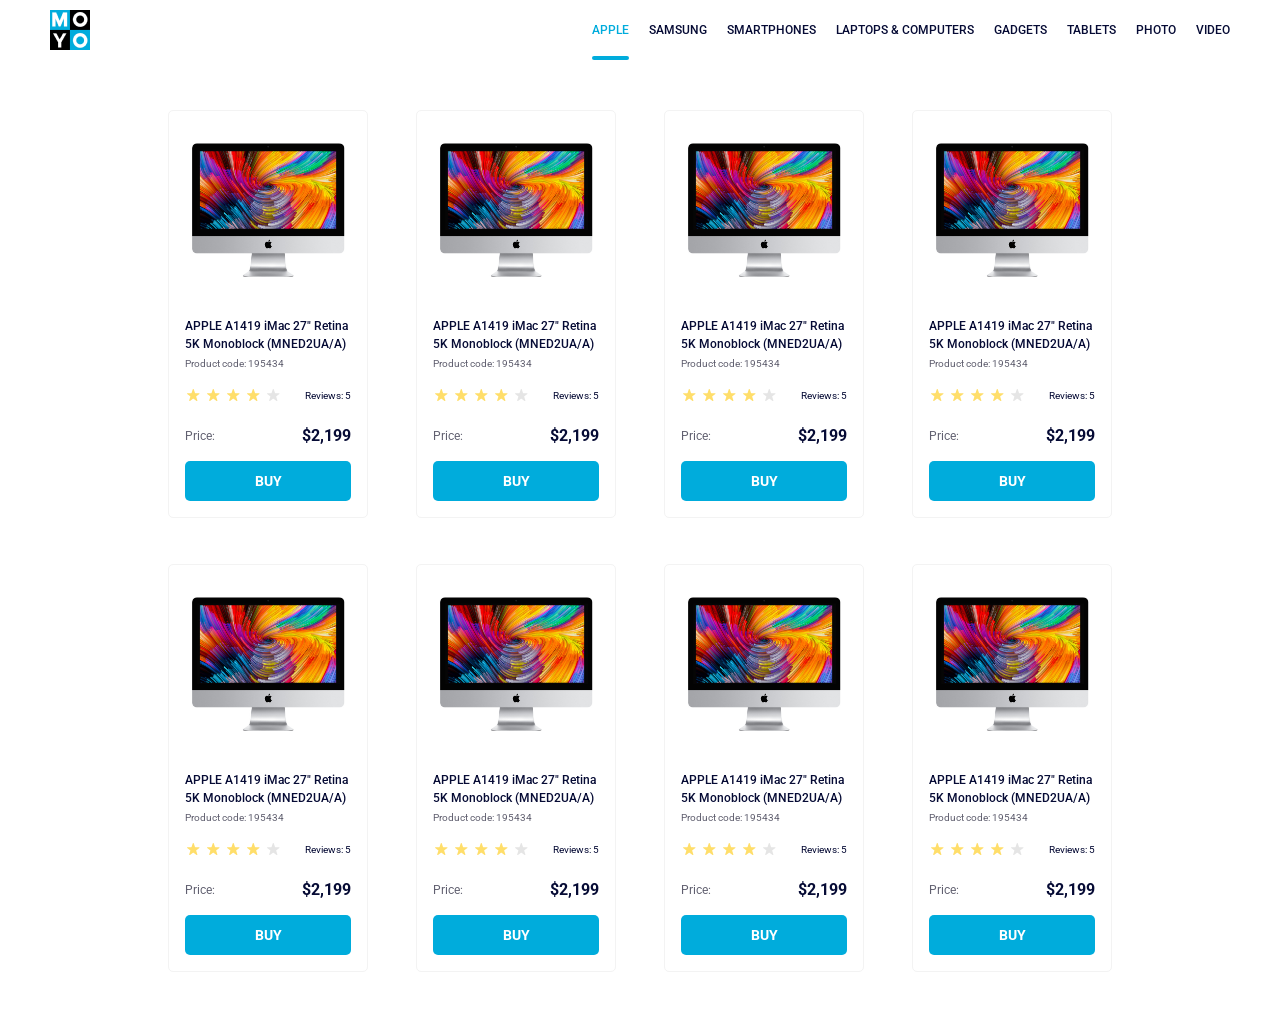
<file: index.html>
<!doctype html><html lang="en"><head><meta charset="utf-8"><meta name="viewport" content="width=device-width, initial-scale=1.0"><title>Catalog</title><link rel="preconnect" href="https://fonts.gstatic.com"><link href="https://fonts.googleapis.com/css2?family=Roboto:wght@400;500;700&display=swap" rel="stylesheet"><link rel="stylesheet" href="index.711a7fc4.css"></head><body> <header class="header"> <a href="index.html"> <img src="logo.eddae0ff.png" alt="moyo logo" class="header__logo"> </a> <nav class="header__nav"> <ul class="header__nav-list"> <li> <a href="#" class="header__nav-button is-active"> apple </a> </li> <li> <a href="#" class="header__nav-button"> samsung </a> </li> <li> <a href="#" class="header__nav-button"> smartphones </a> </li> <li> <a href="#" class="header__nav-button" data-qa="nav-hover"> laptops & computers </a> </li> <li> <a href="#" class="header__nav-button"> gadgets </a> </li> <li> <a href="#" class="header__nav-button"> tablets </a> </li> <li> <a href="#" class="header__nav-button"> photo </a> </li> <li> <a href="#" class="header__nav-button"> video </a> </li> </ul> </nav> </header> <main class="cards-container"> <div class="card" data-qa="card"> <img src="imac.202c52ff.jpeg" alt="card__photo" class="card__photo"> <h2 class="card__name"> APPLE A1419 iMac 27" Retina 5K Monoblock (MNED2UA/A) </h2> <p class="card__code">Product code: 195434</p> <div class="card__rate"> <div class="stars stars--4"> <div class="stars__star"></div> <div class="stars__star"></div> <div class="stars__star"></div> <div class="stars__star"></div> <div class="stars__star"></div> </div> <div class="card__reviews-count">Reviews: 5</div> </div> <div class="card__price-container"> <p class="card__price-title">Price:</p> <p class="card__price">$2,199</p> </div> <a href="#" class="card__buy-button-link" data-qa="card-hover"> buy </a> </div> <div class="card"> <img src="imac.202c52ff.jpeg" alt="card__photo" class="card__photo"> <h2 class="card__name"> APPLE A1419 iMac 27" Retina 5K Monoblock (MNED2UA/A) </h2> <p class="card__code">Product code: 195434</p> <div class="card__rate"> <div class="stars stars--4"> <div class="stars__star"></div> <div class="stars__star"></div> <div class="stars__star"></div> <div class="stars__star"></div> <div class="stars__star"></div> </div> <div class="card__reviews-count">Reviews: 5</div> </div> <div class="card__price-container"> <p class="card__price-title">Price:</p> <p class="card__price">$2,199</p> </div> <a href="#" class="card__buy-button-link"> buy </a> </div> <div class="card"> <img src="imac.202c52ff.jpeg" alt="card__photo" class="card__photo"> <h2 class="card__name"> APPLE A1419 iMac 27" Retina 5K Monoblock (MNED2UA/A) </h2> <p class="card__code">Product code: 195434</p> <div class="card__rate"> <div class="stars stars--4"> <div class="stars__star"></div> <div class="stars__star"></div> <div class="stars__star"></div> <div class="stars__star"></div> <div class="stars__star"></div> </div> <div class="card__reviews-count">Reviews: 5</div> </div> <div class="card__price-container"> <p class="card__price-title">Price:</p> <p class="card__price">$2,199</p> </div> <a href="#" class="card__buy-button-link"> buy </a> </div> <div class="card"> <img src="imac.202c52ff.jpeg" alt="card__photo" class="card__photo"> <h2 class="card__name"> APPLE A1419 iMac 27" Retina 5K Monoblock (MNED2UA/A) </h2> <p class="card__code">Product code: 195434</p> <div class="card__rate"> <div class="stars stars--4"> <div class="stars__star"></div> <div class="stars__star"></div> <div class="stars__star"></div> <div class="stars__star"></div> <div class="stars__star"></div> </div> <div class="card__reviews-count">Reviews: 5</div> </div> <div class="card__price-container"> <p class="card__price-title">Price:</p> <p class="card__price">$2,199</p> </div> <a href="#" class="card__buy-button-link"> buy </a> </div> <div class="card"> <img src="imac.202c52ff.jpeg" alt="card__photo" class="card__photo"> <h2 class="card__name"> APPLE A1419 iMac 27" Retina 5K Monoblock (MNED2UA/A) </h2> <p class="card__code">Product code: 195434</p> <div class="card__rate"> <div class="stars stars--4"> <div class="stars__star"></div> <div class="stars__star"></div> <div class="stars__star"></div> <div class="stars__star"></div> <div class="stars__star"></div> </div> <div class="card__reviews-count">Reviews: 5</div> </div> <div class="card__price-container"> <p class="card__price-title">Price:</p> <p class="card__price">$2,199</p> </div> <a href="#" class="card__buy-button-link"> buy </a> </div> <div class="card"> <img src="imac.202c52ff.jpeg" alt="card__photo" class="card__photo"> <h2 class="card__name"> APPLE A1419 iMac 27" Retina 5K Monoblock (MNED2UA/A) </h2> <p class="card__code">Product code: 195434</p> <div class="card__rate"> <div class="stars stars--4"> <div class="stars__star"></div> <div class="stars__star"></div> <div class="stars__star"></div> <div class="stars__star"></div> <div class="stars__star"></div> </div> <div class="card__reviews-count">Reviews: 5</div> </div> <div class="card__price-container"> <p class="card__price-title">Price:</p> <p class="card__price">$2,199</p> </div> <a href="#" class="card__buy-button-link"> buy </a> </div> <div class="card"> <img src="imac.202c52ff.jpeg" alt="card__photo" class="card__photo"> <h2 class="card__name"> APPLE A1419 iMac 27" Retina 5K Monoblock (MNED2UA/A) </h2> <p class="card__code">Product code: 195434</p> <div class="card__rate"> <div class="stars stars--4"> <div class="stars__star"></div> <div class="stars__star"></div> <div class="stars__star"></div> <div class="stars__star"></div> <div class="stars__star"></div> </div> <div class="card__reviews-count">Reviews: 5</div> </div> <div class="card__price-container"> <p class="card__price-title">Price:</p> <p class="card__price">$2,199</p> </div> <a href="#" class="card__buy-button-link"> buy </a> </div> <div class="card"> <img src="imac.202c52ff.jpeg" alt="card__photo" class="card__photo"> <h2 class="card__name"> APPLE A1419 iMac 27" Retina 5K Monoblock (MNED2UA/A) </h2> <p class="card__code">Product code: 195434</p> <div class="card__rate"> <div class="stars stars--4"> <div class="stars__star"></div> <div class="stars__star"></div> <div class="stars__star"></div> <div class="stars__star"></div> <div class="stars__star"></div> </div> <div class="card__reviews-count">Reviews: 5</div> </div> <div class="card__price-container"> <p class="card__price-title">Price:</p> <p class="card__price">$2,199</p> </div> <a href="#" class="card__buy-button-link"> buy </a> </div> </main> </body></html>
</file>
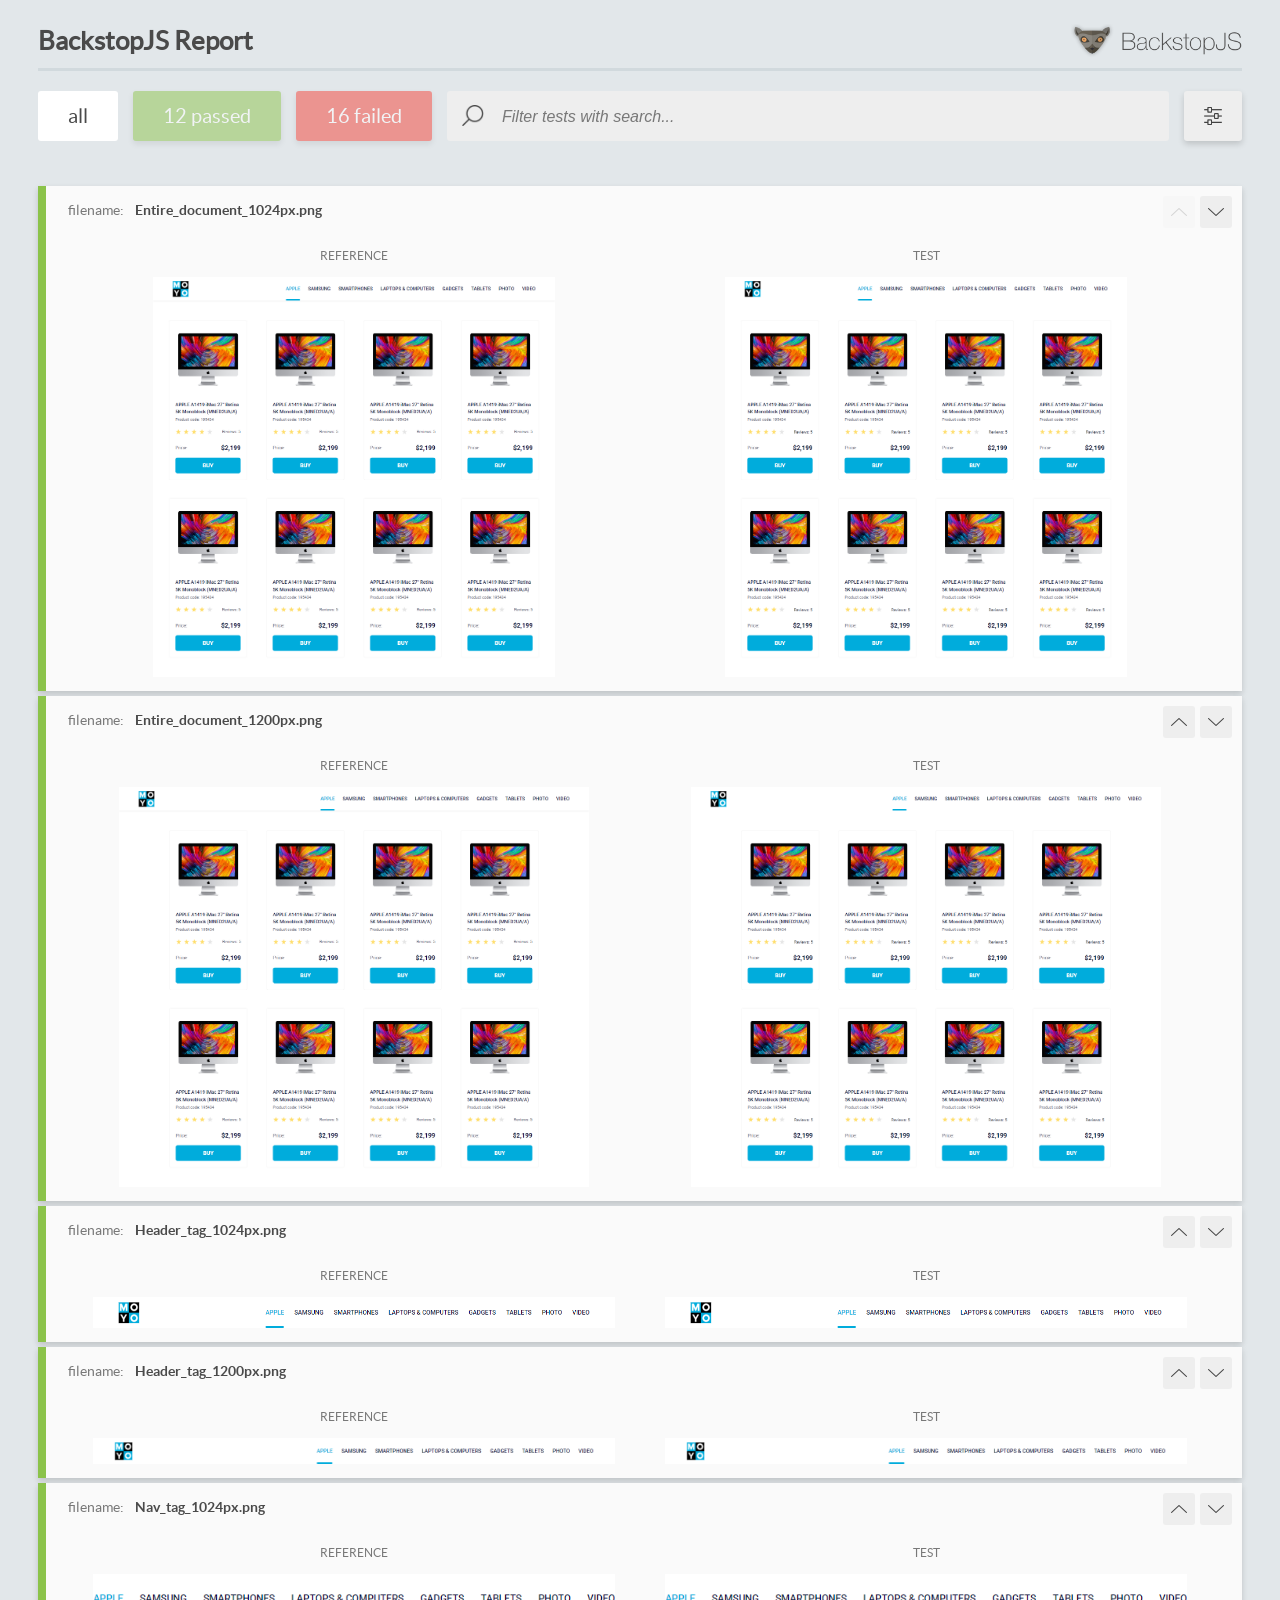
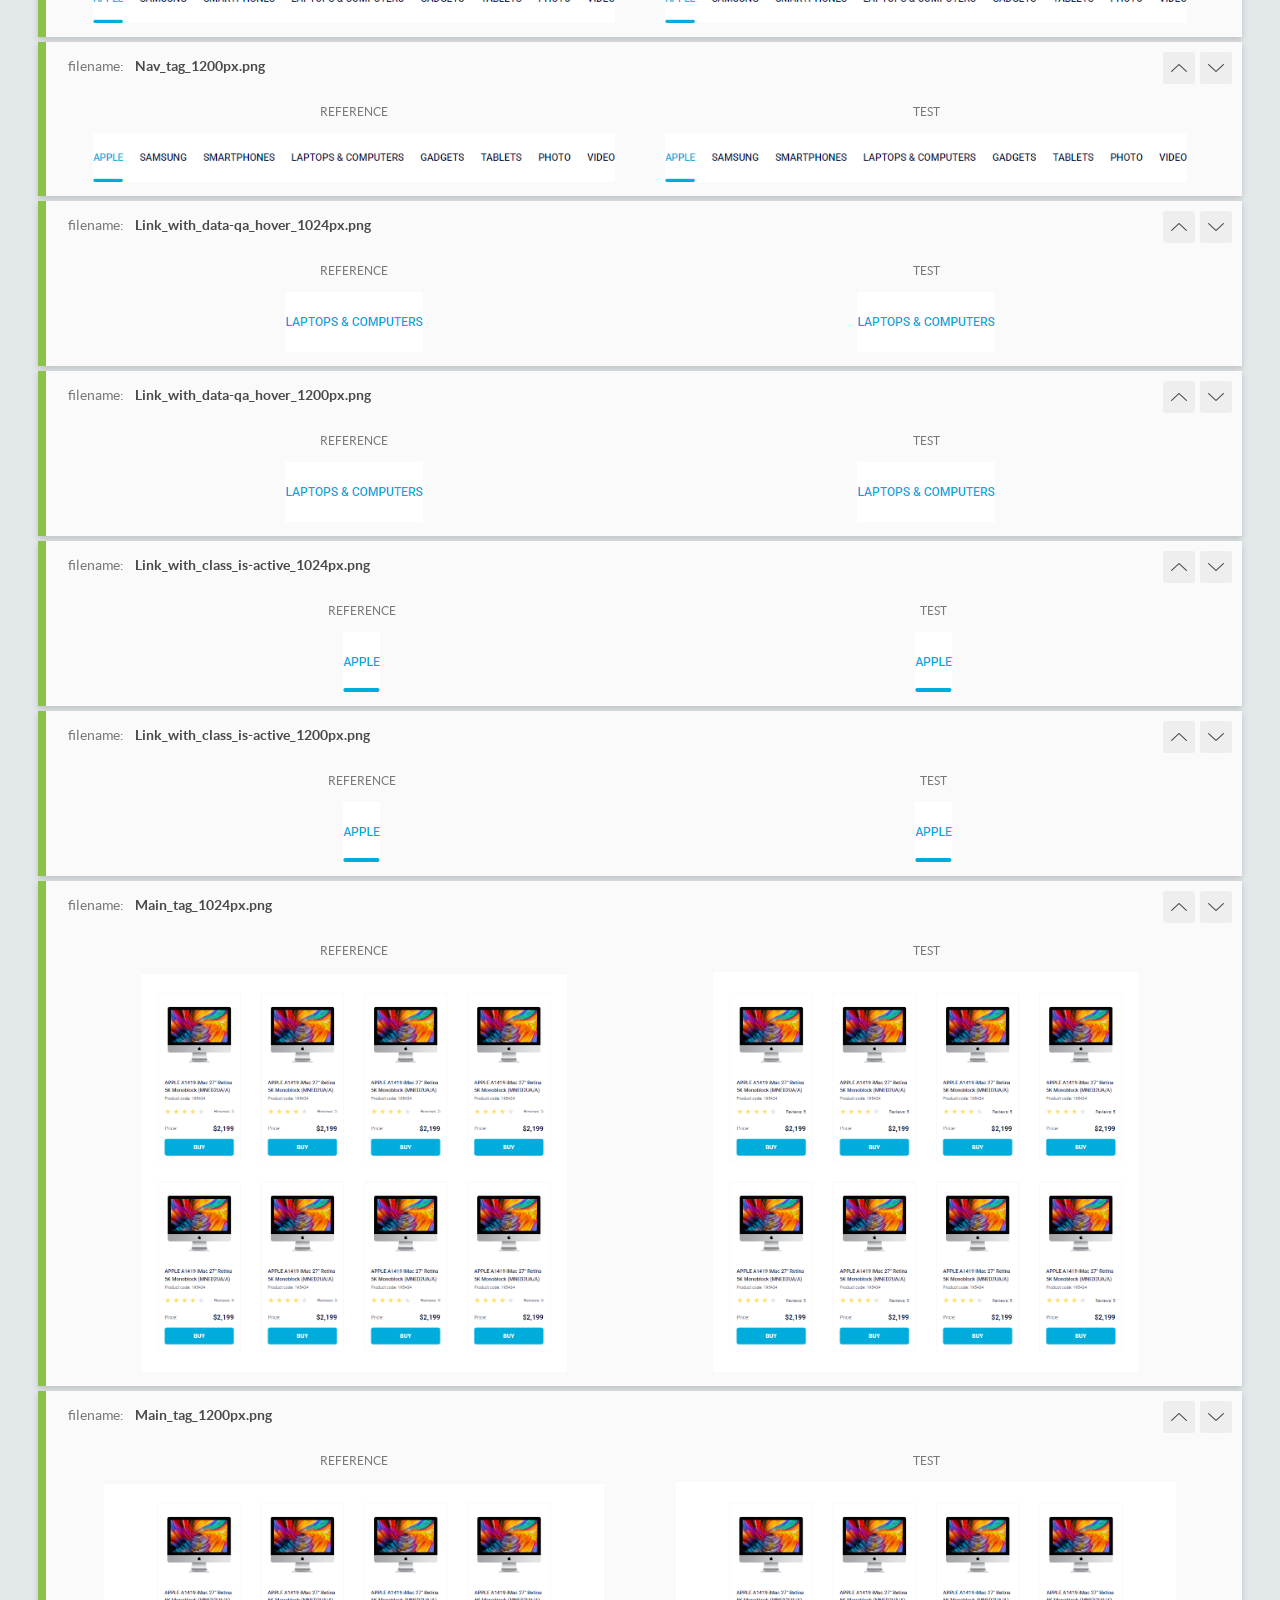
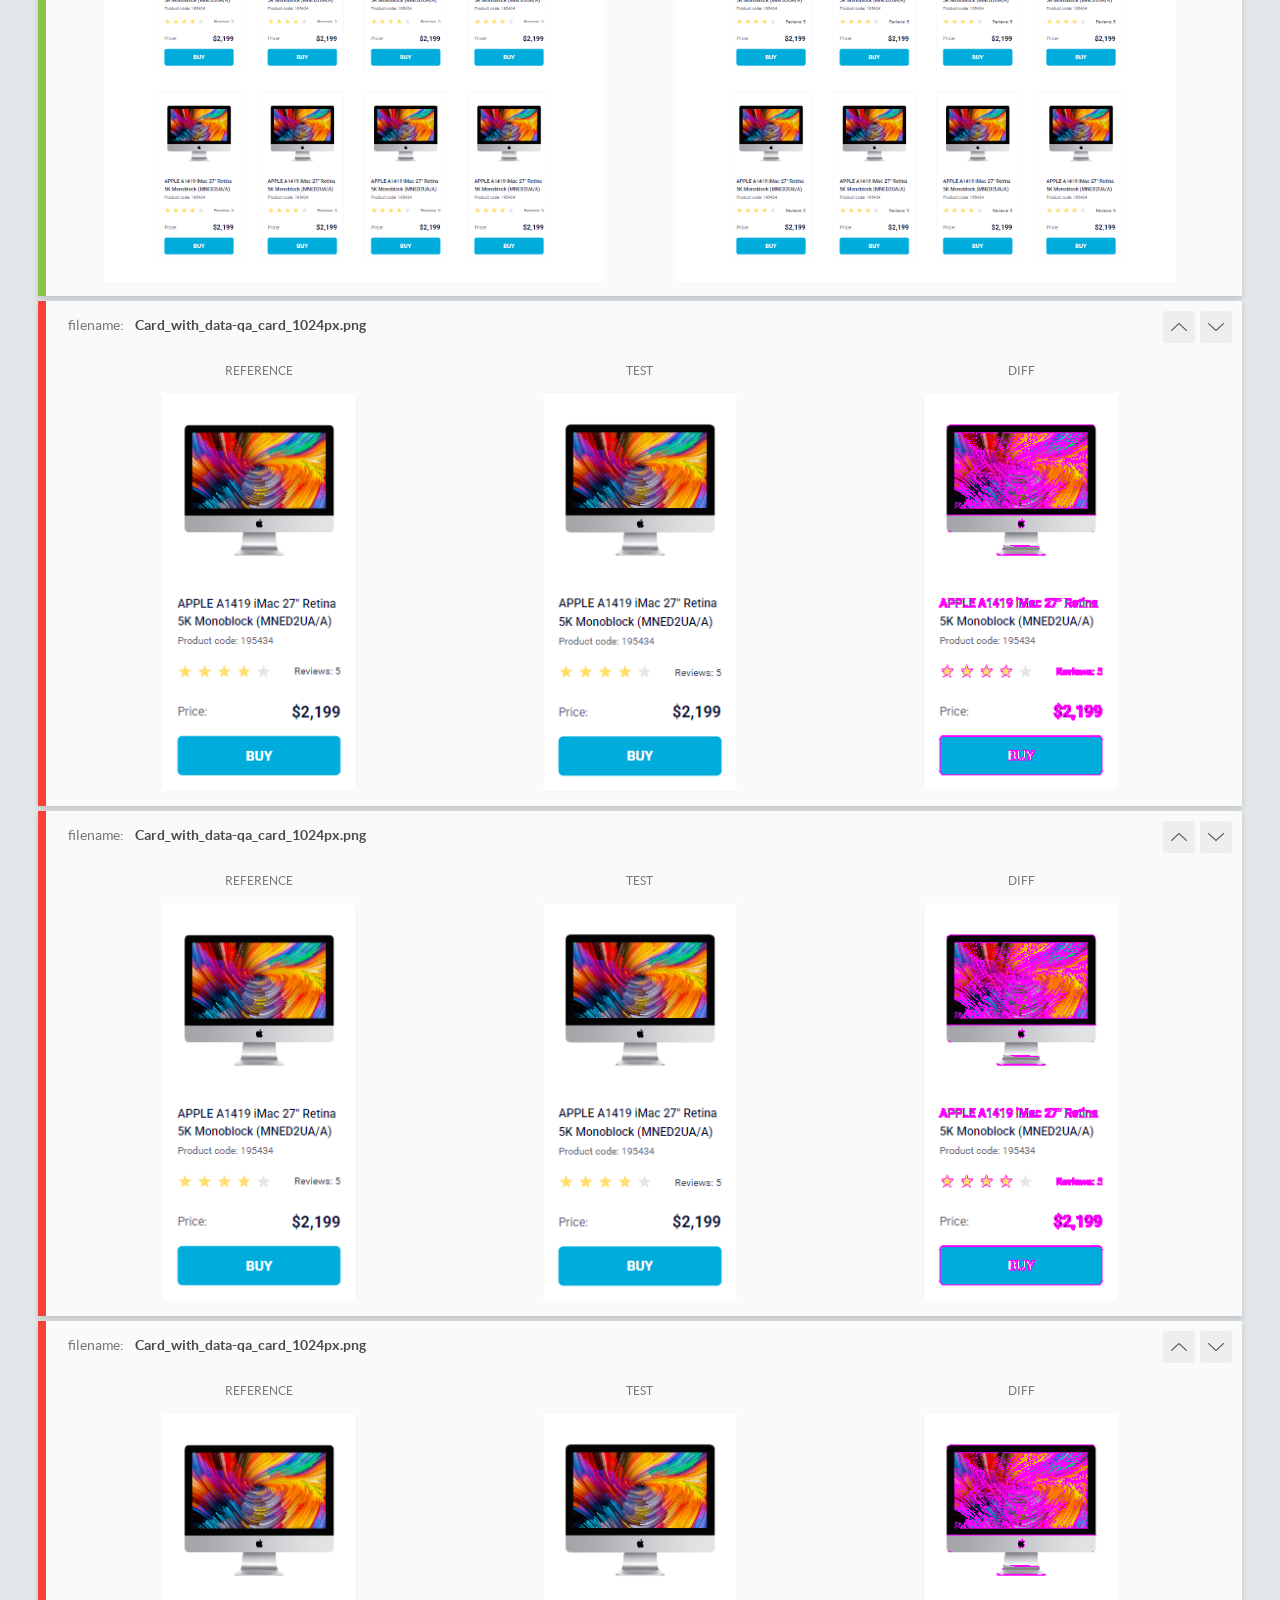
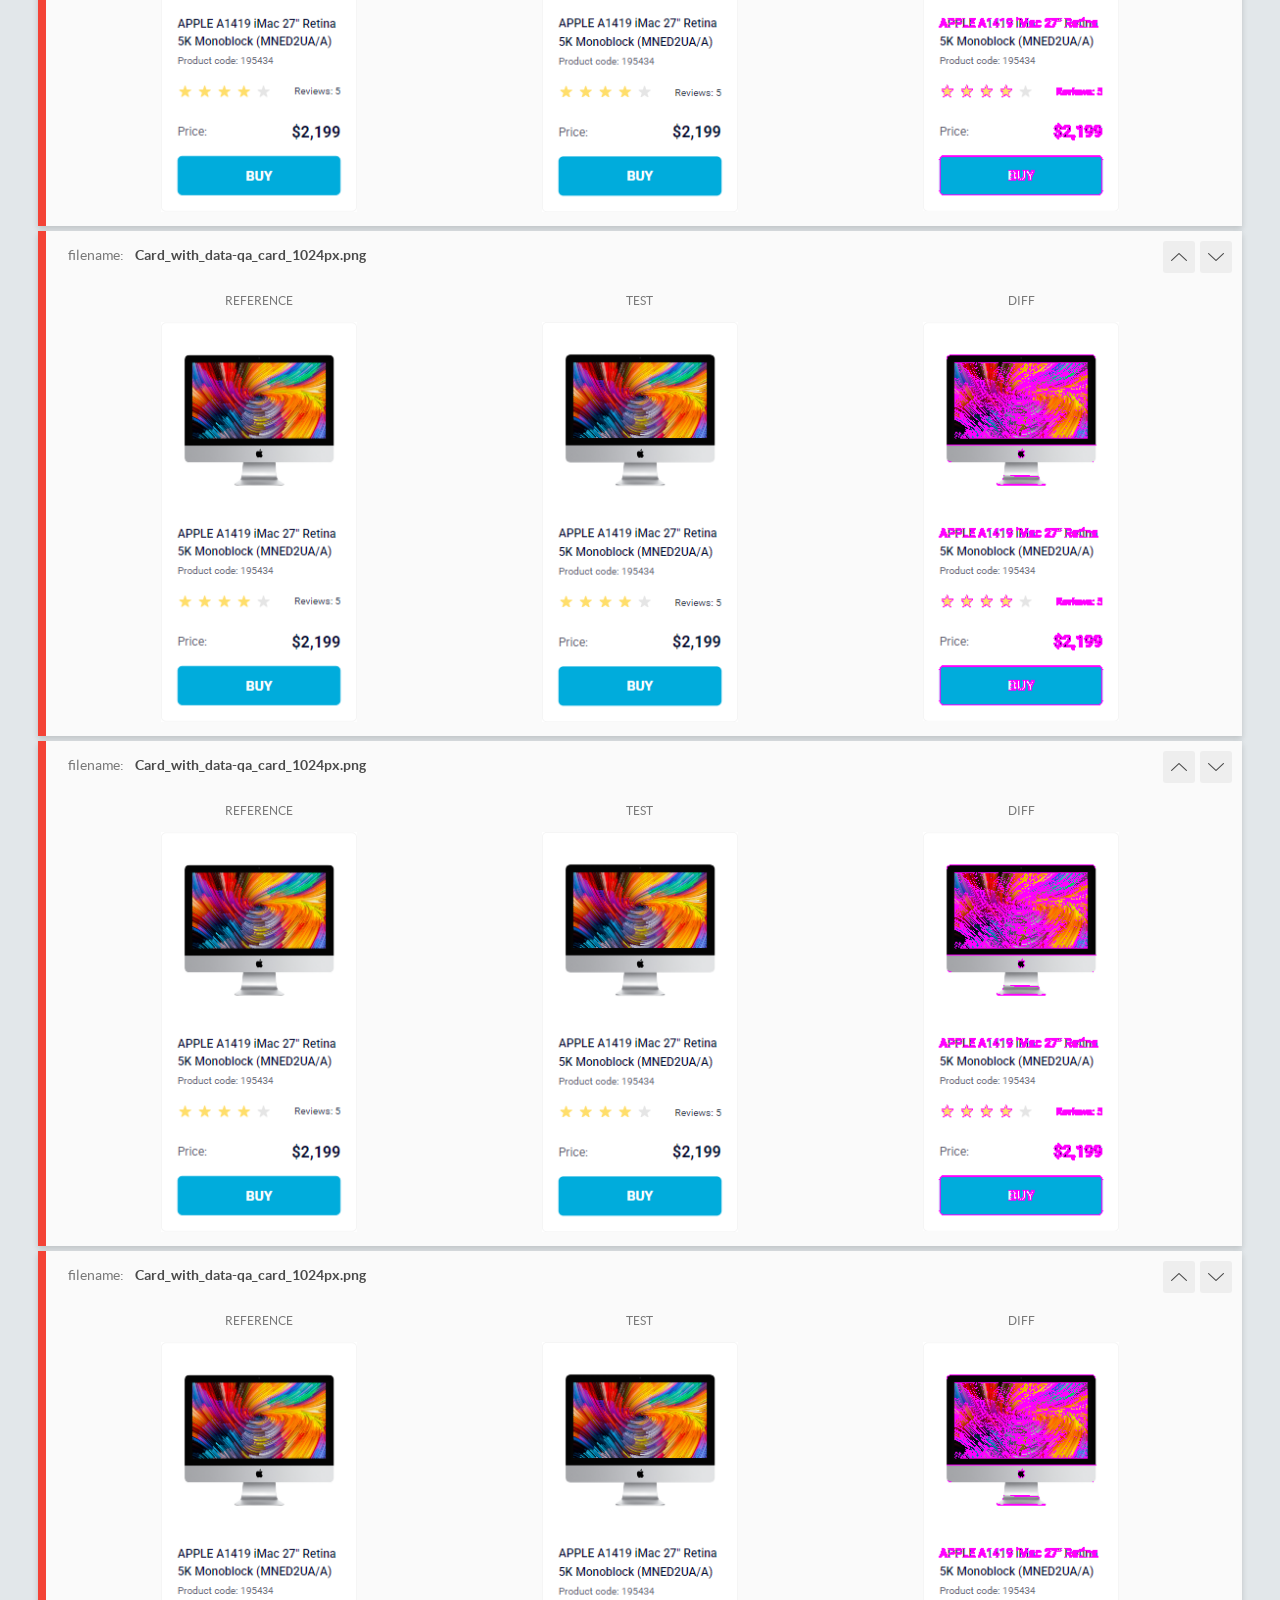
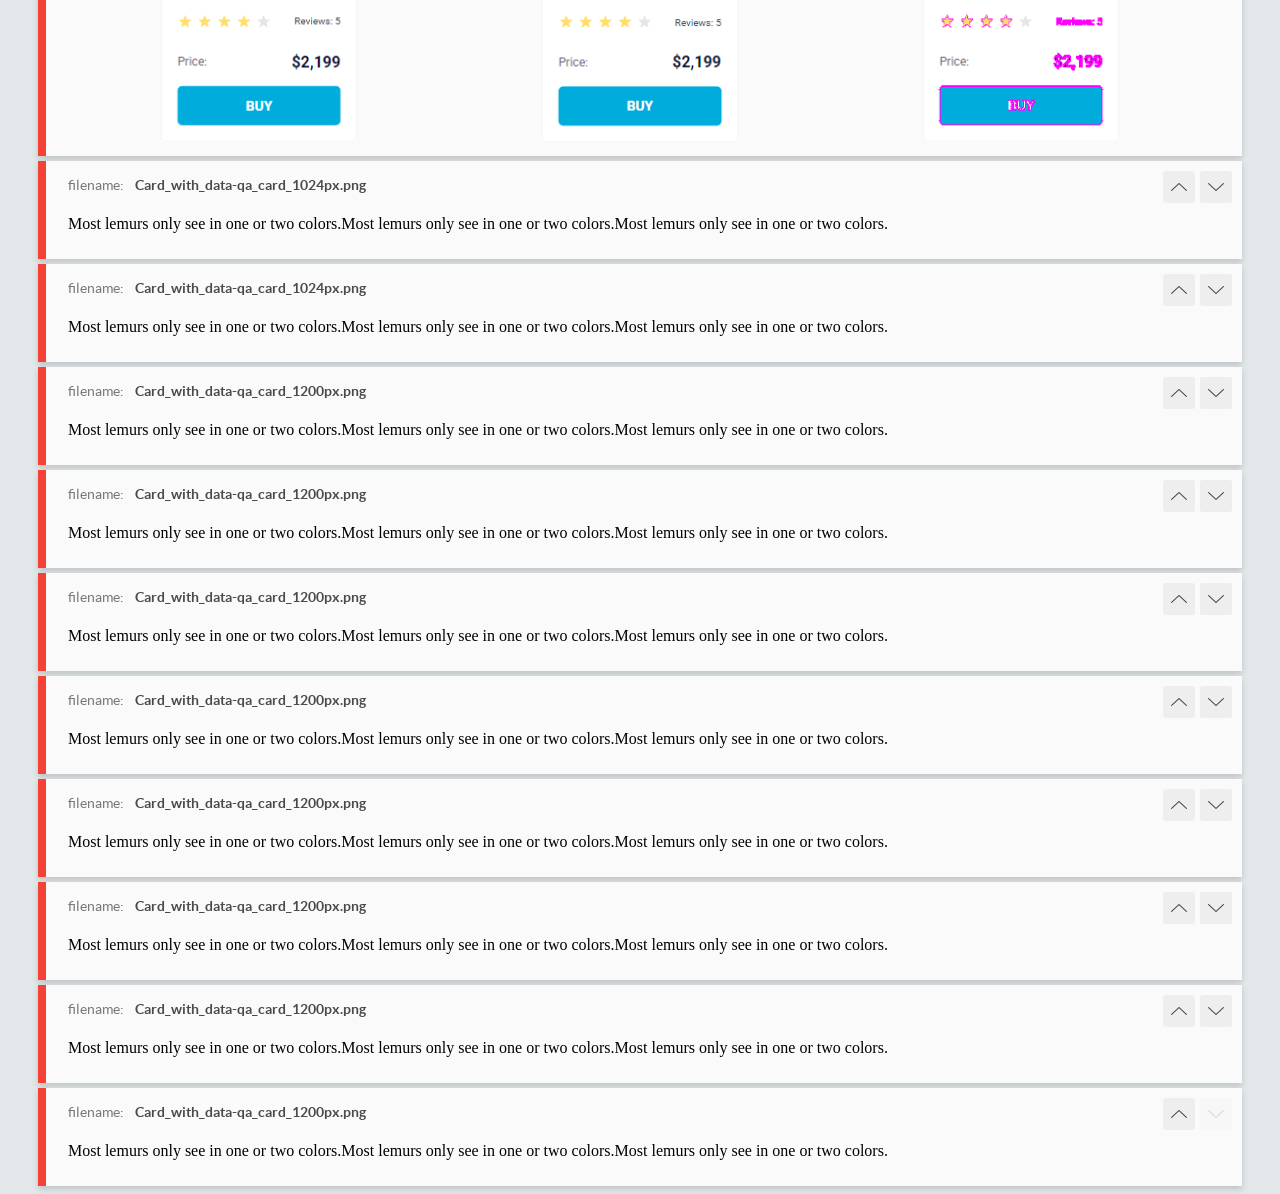
<file: report/html_report/index.html>
<!DOCTYPE html>
<html>
  <head>
    <meta charset="utf-8">
    <!-- Disable Cache -->
    <meta http-equiv="Cache-Control" content="no-cache, no-store, must-revalidate">
    <meta http-equiv="Pragma" content="no-cache">
    <meta http-equiv="Expires" content="0">

    <title>BackstopJS Report</title>

    <style>
      @font-face {
          font-family: 'latoregular';
          src: url('./assets/fonts/lato-regular-webfont.woff2') format('woff2'),
              url('./assets/fonts/lato-regular-webfont.woff') format('woff');
          font-weight: 400;
          font-style: normal;
      }
      @font-face {
          font-family: 'latobold';
          src: url('./assets/fonts/lato-bold-webfont.woff2') format('woff2'),
              url('./assets/fonts/lato-bold-webfont.woff') format('woff');
          font-weight: 700;
          font-style: normal;
      }

      .ReactModal__Body--open {
          overflow: hidden;
      }
      .ReactModal__Body--open .header {
        display: none;
      }

    </style>
  </head>
  <body style="background-color: #E2E7EA">
    <div id="root">

    </div>
    <script>
      function report (report) { // eslint-disable-line no-unused-vars
        window.tests = report;
      }
    </script>
    <script src="config.js"></script>
    <script src="index_bundle.js"></script>
  </body>
</html>
</file>
<file: index.711a7fc4.css>
.stars{display:flex}.stars__star{background-image:url(star.822d561e.svg);background-position:50%;background-repeat:no-repeat;width:16px;height:16px;margin-left:4px;display:block}.stars__star:first-child{margin-left:0}.stars--1 .stars__star:nth-child(-n+1),.stars--2 .stars__star:nth-child(-n+2),.stars--3 .stars__star:nth-child(-n+3),.stars--4 .stars__star:nth-child(-n+4),.stars--5 .stars__star:nth-child(-n+5){background-image:url(star-active.edda4c43.svg)}.card{box-sizing:border-box;font-optical-sizing:auto;font-variation-settings:"wdth" 100;border:1px solid #f3f3f3;border-radius:5px;flex-direction:column;width:200px;font-family:Roboto,sans-serif;font-style:normal;transition:transform .3s;display:flex}.card:hover{transform:scale(1.2)}.card__photo{align-self:center;width:160px;height:134px;margin-top:32px}.card__name{text-align:left;color:#060b35;align-self:center;margin-top:40px;margin-bottom:0;padding-inline:16px;font-size:12px;font-weight:500;line-height:18px;transition:color .3s}.card:hover .card__name{color:#34568b}.card__code{text-align:left;color:#616070;height:14px;margin-top:4px;margin-bottom:0;padding:0;padding-inline:16px;font-size:10px;font-weight:400;line-height:14px}.card__rate{justify-content:space-between;align-items:center;margin-top:16px;margin-bottom:0;padding-inline:16px;display:flex}.card__reviews-count{color:#060b35;align-items:flex-end;height:16px;margin:0;font-family:Roboto,sans-serif;font-size:10px;font-weight:400;line-height:14px;display:flex}.card__price-container{justify-content:space-between;align-items:center;height:18px;margin-top:24px;padding-inline:16px;display:flex}.card__price-title{color:#616070;font-size:12px;font-weight:400}.card__price{color:#060b35;font-family:Roboto,sans-serif;font-size:16px;font-weight:700;line-height:18px}.card__buy-button-link{box-sizing:border-box;color:#fff;text-align:center;text-transform:uppercase;background-color:#00acdc;border-radius:5px;height:40px;margin:16px;font-family:Roboto,sans-serif;font-size:14px;font-weight:700;line-height:40px;text-decoration:none;transition:background-color .3s}.card__buy-button-link:hover{color:#00acdc;background-color:#fff;border:1px solid #00acdc}.header{font-optical-sizing:auto;font-variation-settings:"wdth" 100;text-transform:uppercase;justify-content:space-between;align-items:center;width:100%;font-family:Roboto,sans-serif;font-size:12px;font-style:normal;font-weight:500;display:flex}.header__logo{width:40px;height:40px;margin-left:50px;display:block}.header__nav{margin-right:50px}.header__nav-list{margin:0;padding:0;list-style-type:none;display:flex}.header__nav-button{color:#060b35;text-align:center;flex-direction:column;margin-left:20px;padding:0;line-height:60px;text-decoration:none;transition:color .3s;display:flex;position:relative}.header__nav-button:hover{color:#00acdc}.header__nav-list li:first-child .header__nav-button{margin-left:0}.header__nav-button.is-active:after{content:"";background-color:#00acdc;border-radius:8px;width:100%;height:4px;position:absolute;bottom:0}.header .is-active{color:#00acdc}body{margin:0}.cards-container{--column-count:1;grid-template-columns:repeat(var(--column-count),200px);justify-content:center;gap:46px 48px;padding:50px 40px;display:grid}@media (width>=488px){.cards-container{--column-count:2}}@media (width>=768px){.cards-container{--column-count:3}}@media (width>=1024px){.cards-container{--column-count:4}}
/*# sourceMappingURL=index.711a7fc4.css.map */
</file>
